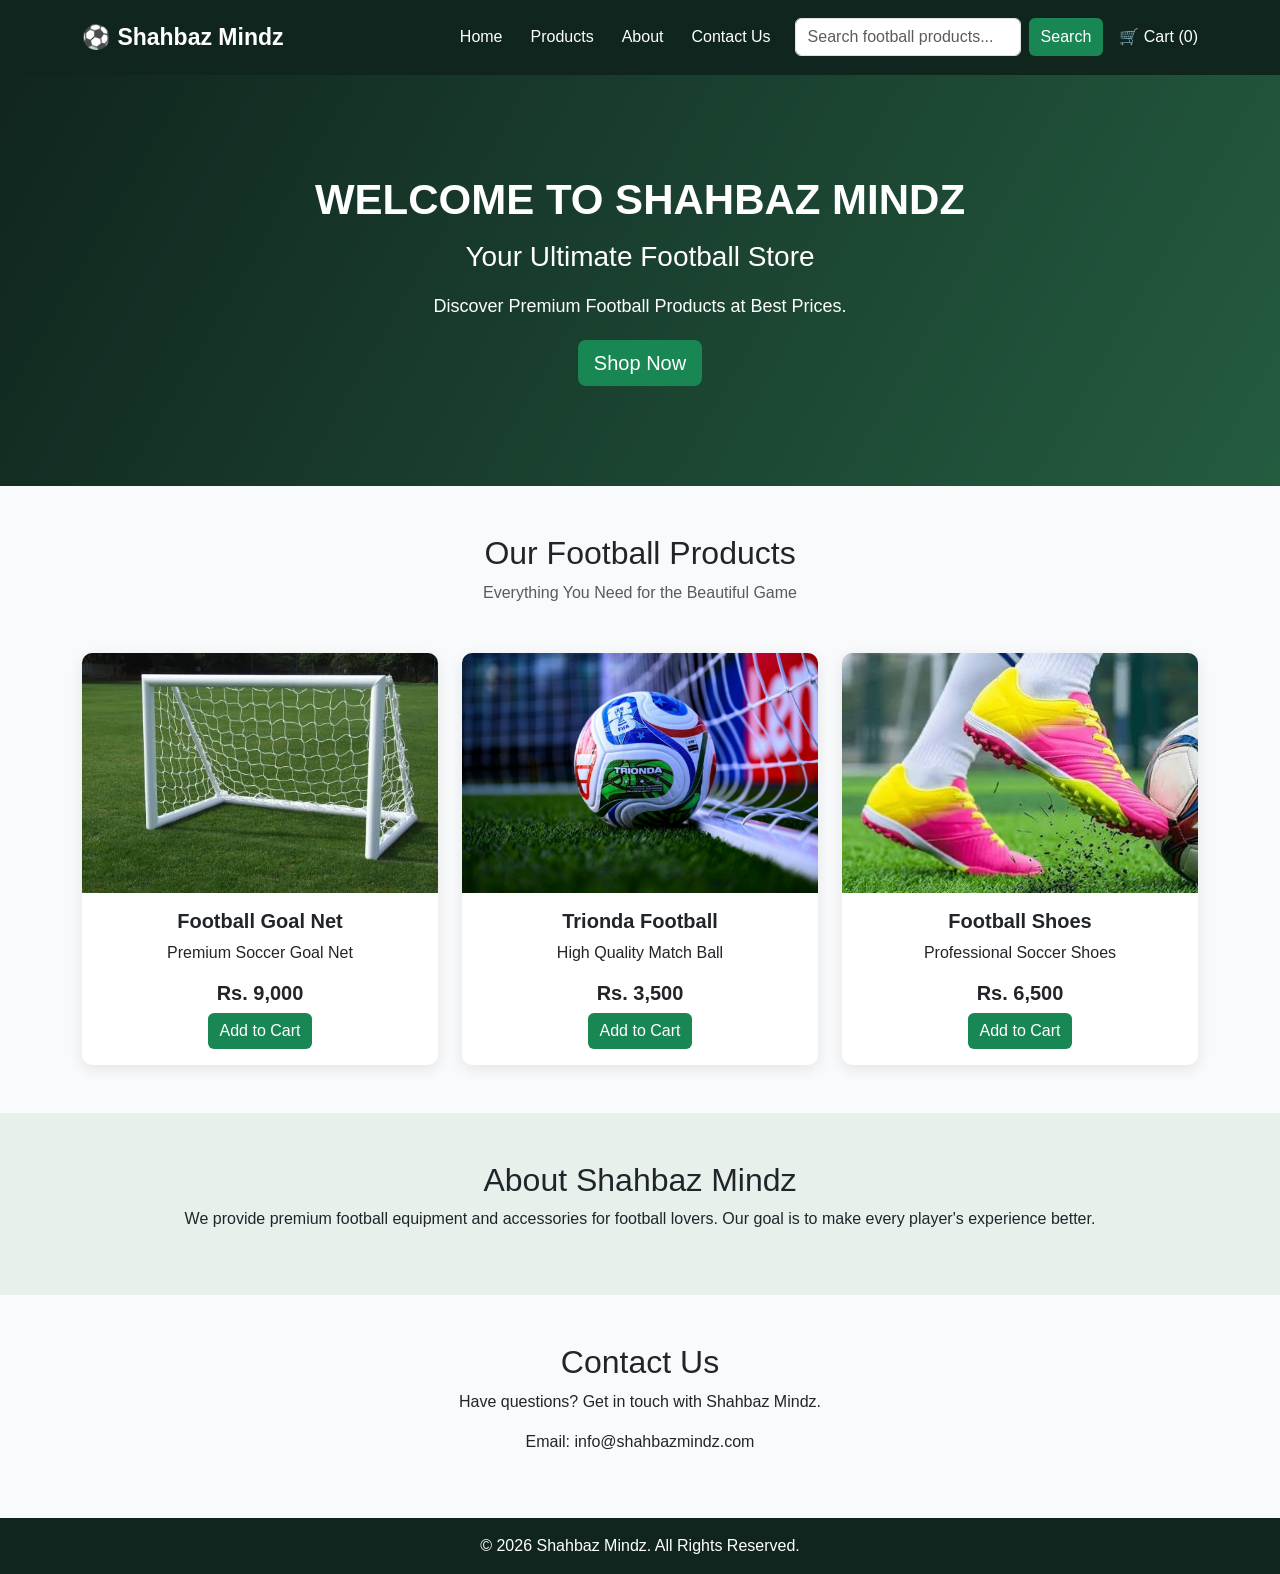
<file: index.html>
<!DOCTYPE html>
<html lang="en">
<head>
    <meta charset="UTF-8">
    <meta name="viewport" content="width=device-width, initial-scale=1.0">

    <title>Shahbaz Mindz | Football Store</title>

    <!-- Bootstrap 5 -->
    <link href="https://cdn.jsdelivr.net/npm/bootstrap@5.3.3/dist/css/bootstrap.min.css" rel="stylesheet">

    <link rel="stylesheet" href="style.css">
</head>

<body>

<!-- NAVBAR -->
<nav class="navbar navbar-expand-lg navbar-dark">
    <div class="container">

        <a class="navbar-brand fw-bold" href="index.html">
            ⚽ Shahbaz Mindz
        </a>

        <button class="navbar-toggler" type="button"
            data-bs-toggle="collapse" data-bs-target="#navbarNav">
            <span class="navbar-toggler-icon"></span>
        </button>

        <div class="collapse navbar-collapse" id="navbarNav">

            <ul class="navbar-nav ms-auto">
                <li class="nav-item">
                    <a class="nav-link" href="index.html">Home</a>
                </li>

                <li class="nav-item">
                    <a class="nav-link" href="product.html">Products</a>
                </li>

                <li class="nav-item">
                    <a class="nav-link" href="about.html">About</a>
                </li>

                <li class="nav-item">
                    <a class="nav-link" href="contact.html">Contact Us</a>
                </li>
            </ul>

            <!-- SEARCH BAR -->
            <form class="d-flex ms-lg-3 mt-3 mt-lg-0" id="search-form">
                <input type="search" id="search"
                    class="form-control me-2"
                    placeholder="Search football products...">

                <button class="btn btn-success" type="submit">
                    Search
                </button>
            </form>

            <span class="cart text-white ms-lg-3 mt-3 mt-lg-0">
                🛒 Cart (<span id="cart-count">0</span>)
            </span>

        </div>
    </div>
</nav>


<!-- HERO SECTION -->
<section class="hero text-center">
    <div class="container">
        <h1>WELCOME TO SHAHBAZ MINDZ</h1>

        <h3>Your Ultimate Football Store</h3>

        <p>Discover Premium Football Products at Best Prices.</p>

        <a href="#products" class="btn btn-success btn-lg">
            Shop Now
        </a>
    </div>
</section>


<!-- PRODUCTS -->
<section class="container my-5" id="products">

    <h2 class="text-center mb-2">Our Football Products</h2>

    <p class="text-center text-muted mb-5">
        Everything You Need for the Beautiful Game
    </p>

    <div class="row g-4" id="product-list">

        <!-- PRODUCT 1 -->
        <div class="col-md-4 product">
            <div class="card h-100">

                <img src="./goal net.png"
                    class="card-img-top" alt="Goal Net">

                <div class="card-body text-center">
                    <h5>Football Goal Net</h5>

                    <p>Premium Soccer Goal Net</p>

                    <h5>Rs. 9,000</h5>

                    <button class="btn btn-success add-cart"
                        data-name="Football Goal Net">
                        Add to Cart
                    </button>
                </div>
            </div>
        </div>


        <!-- PRODUCT 2 -->
        <div class="col-md-4 product">
            <div class="card h-100">

                <img src="./fifa26.jpeg"
                    class="card-img-top" alt="Football">

                <div class="card-body text-center">
                    <h5>Trionda Football</h5>

                    <p>High Quality Match Ball</p>

                    <h5>Rs. 3,500</h5>

                    <button class="btn btn-success add-cart"
                        data-name="Trionda Football">
                        Add to Cart
                    </button>
                </div>
            </div>
        </div>


        <!-- PRODUCT 3 -->
        <div class="col-md-4 product">
            <div class="card h-100">

                <img src="./soccer shoes.png"
                    class="card-img-top" alt="Football Shoes">

                <div class="card-body text-center">
                    <h5>Football Shoes</h5>

                    <p>Professional Soccer Shoes</p>

                    <h5>Rs. 6,500</h5>

                    <button class="btn btn-success add-cart"
                        data-name="Football Shoes">
                        Add to Cart
                    </button>
                </div>
            </div>
        </div>

    </div>

    <p id="no-results" class="text-center mt-4">
        No products found!
    </p>

</section>


<!-- ABOUT -->
<section class="about py-5" id="about">
    <div class="container text-center">
        <h2>About Shahbaz Mindz</h2>

        <p>
            We provide premium football equipment and accessories
            for football lovers. Our goal is to make every player's
            experience better.
        </p>
    </div>
</section>


<!-- CONTACT -->
<section class="container py-5 text-center" id="contact">
    <h2>Contact Us</h2>
    <p>Have questions? Get in touch with Shahbaz Mindz.</p>
    <p>Email: info@shahbazmindz.com</p>
</section>


<!-- FOOTER -->
<footer class="text-white text-center p-3">
    <p class="mb-0">
        © 2026 Shahbaz Mindz. All Rights Reserved.
    </p>
</footer>


<!-- BOOTSTRAP JS -->
<script src="https://cdn.jsdelivr.net/npm/bootstrap@5.3.3/dist/js/bootstrap.bundle.min.js"></script>

<!-- CUSTOM JS -->
<script src="script.js"></script>

</body>
</html>
</file>
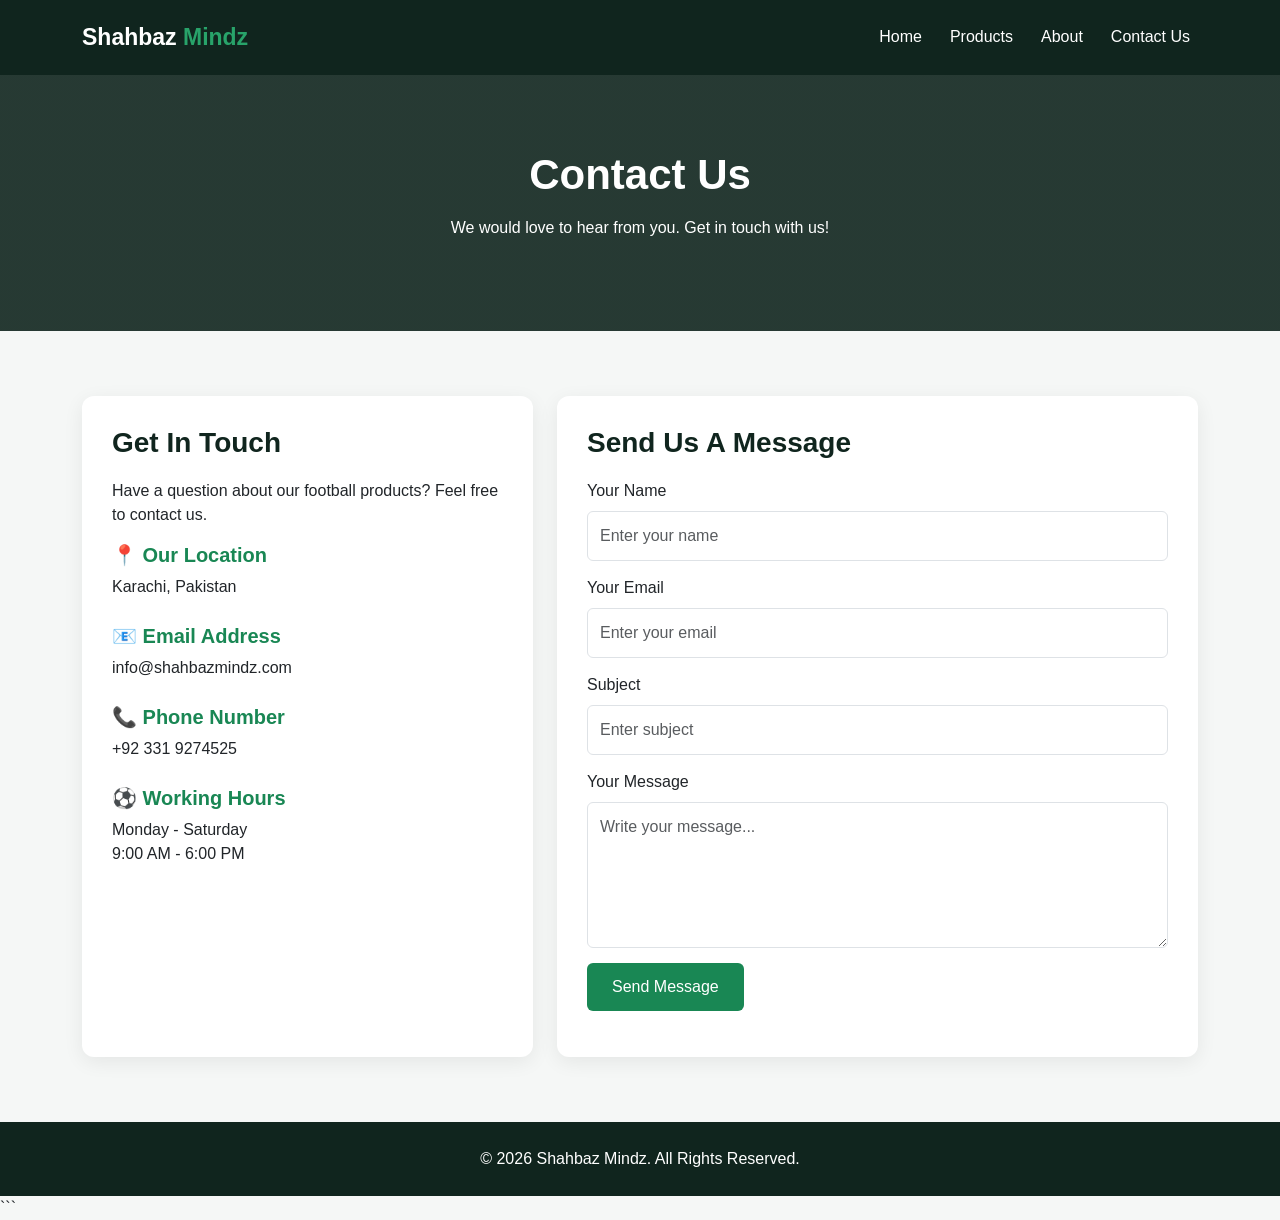
<file: Contact.html>
<!DOCTYPE html>
<html lang="en">
<head>
    <meta charset="UTF-8">
    <meta name="viewport" content="width=device-width, initial-scale=1.0">
    <title>Contact Us | Shahbaz Mindz</title>

    <link href="https://cdn.jsdelivr.net/npm/bootstrap@5.3.3/dist/css/bootstrap.min.css" rel="stylesheet">
    <link rel="stylesheet" href="style.css">

    <style>
        body {
            background: #f5f7f6;
            font-family: Arial, sans-serif;
        }

        .navbar {
            background: #10251e;
        }

        .navbar-brand {
            color: white;
            font-weight: bold;
        }

        .navbar-brand span {
            color: #28a36a;
        }

        .nav-link {
            color: white;
        }

        .nav-link:hover {
            color: #28a36a;
        }

        .contact-hero {
            background: linear-gradient(rgba(16,37,30,.9), rgba(16,37,30,.9));
            color: white;
            padding: 75px 20px;
            text-align: center;
        }

        .contact-hero h1 {
            font-size: 42px;
            font-weight: bold;
        }

        .contact-section {
            padding: 65px 0;
        }

        .contact-card {
            background: white;
            padding: 30px;
            border-radius: 12px;
            box-shadow: 0 5px 20px rgba(0,0,0,.07);
            height: 100%;
        }

        .contact-card h3 {
            color: #10251e;
            font-weight: bold;
            margin-bottom: 20px;
        }

        .contact-info {
            margin-bottom: 25px;
        }

        .contact-info h5 {
            color: #198754;
            font-weight: bold;
        }

        .form-control {
            padding: 12px;
            margin-bottom: 15px;
        }

        .btn-green {
            background: #198754;
            color: white;
            padding: 12px 25px;
            border: none;
            border-radius: 6px;
        }

        .btn-green:hover {
            background: #10251e;
            color: white;
        }

        footer {
            background: #10251e;
            color: white;
            padding: 25px;
            text-align: center;
        }
    </style>
</head>

<body>

<!-- Navbar -->
<nav class="navbar navbar-expand-lg">
    <div class="container">
        <a class="navbar-brand" href="index.html">
            Shahbaz <span>Mindz</span>
        </a>

        <button class="navbar-toggler bg-light" type="button"
            data-bs-toggle="collapse" data-bs-target="#navbarNav">
            <span class="navbar-toggler-icon"></span>
        </button>

        <div class="collapse navbar-collapse" id="navbarNav">
            <ul class="navbar-nav ms-auto">
                <li class="nav-item">
                    <a class="nav-link" href="index.html">Home</a>
                </li>
                <li class="nav-item">
                    <a class="nav-link" href="product.html">Products</a>
                </li>
                <li class="nav-item">
                    <a class="nav-link" href="about.html">About</a>
                </li>
                <li class="nav-item">
                    <a class="nav-link active" href="contact.html">Contact Us</a>
                </li>
            </ul>
        </div>
    </div>
</nav>

<!-- Hero Section -->
<section class="contact-hero">
    <div class="container">
        <h1>Contact Us</h1>
        <p class="mt-3">We would love to hear from you. Get in touch with us!</p>
    </div>
</section>

<!-- Contact Section -->
<section class="contact-section">
    <div class="container">
        <div class="row g-4">

            <!-- Contact Information -->
            <div class="col-md-5">
                <div class="contact-card">
                    <h3>Get In Touch</h3>
                    <p>Have a question about our football products? Feel free to contact us.</p>

                    <div class="contact-info">
                        <h5>📍 Our Location</h5>
                        <p>Karachi, Pakistan</p>
                    </div>

                    <div class="contact-info">
                        <h5>📧 Email Address</h5>
                        <p>info@shahbazmindz.com</p>
                    </div>

                    <div class="contact-info">
                        <h5>📞 Phone Number</h5>
                        <p>+92 331 9274525</p>
                    </div>

                    <div class="contact-info">
                        <h5>⚽ Working Hours</h5>
                        <p>Monday - Saturday<br>9:00 AM - 6:00 PM</p>
                    </div>
                </div>
            </div>

            <!-- Contact Form -->
            <div class="col-md-7">
                <div class="contact-card">
                    <h3>Send Us A Message</h3>

                    <form id="contactForm">
                        <label class="form-label">Your Name</label>
                        <input type="text" class="form-control"
                            placeholder="Enter your name" required>

                        <label class="form-label">Your Email</label>
                        <input type="email" class="form-control"
                            placeholder="Enter your email" required>

                        <label class="form-label">Subject</label>
                        <input type="text" class="form-control"
                            placeholder="Enter subject" required>

                        <label class="form-label">Your Message</label>
                        <textarea class="form-control" rows="5"
                            placeholder="Write your message..." required></textarea>

                        <button type="submit" class="btn-green">
                            Send Message
                        </button>
                    </form>

                    <p id="successMessage" class="text-success mt-3"></p>
                </div>
            </div>

        </div>
    </div>
</section>

<!-- Footer -->
<footer>
    <p class="mb-0">
        © 2026 Shahbaz Mindz. All Rights Reserved.
    </p>
</footer>

<script>
    document.getElementById("contactForm").addEventListener("submit", function(event) {
        event.preventDefault();

        document.getElementById("successMessage").innerText =
            "Thank you! Your message has been submitted.";

        this.reset();
    });
</script>

<script src="https://cdn.jsdelivr.net/npm/bootstrap@5.3.3/dist/js/bootstrap.bundle.min.js"></script>

</body>
</html>
```
</file>
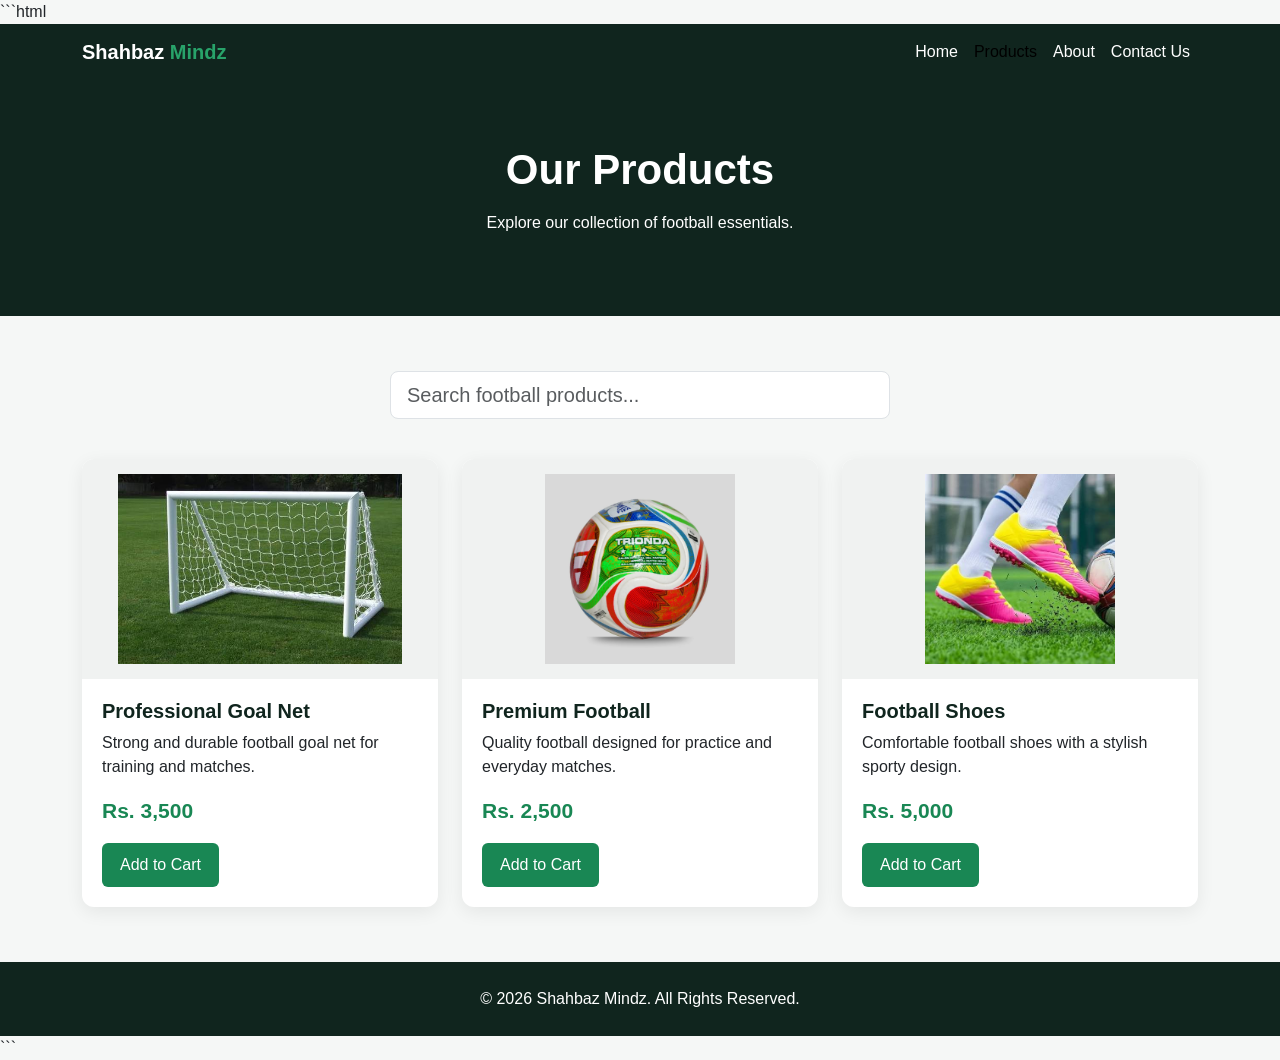
<file: Product.html>
```html
<!DOCTYPE html>
<html lang="en">
<head>
    <meta charset="UTF-8">
    <meta name="viewport" content="width=device-width, initial-scale=1.0">
    <title>Products | Shahbaz Mindz</title>

    <link href="https://cdn.jsdelivr.net/npm/bootstrap@5.3.3/dist/css/bootstrap.min.css" rel="stylesheet">

    <style>
        body {
            background: #f5f7f6;
            font-family: Arial, sans-serif;
        }

        .navbar {
            background: #10251e;
        }

        .navbar-brand {
            color: white;
            font-weight: bold;
        }

        .navbar-brand span {
            color: #28a36a;
        }

        .nav-link {
            color: white;
        }

        .nav-link:hover {
            color: #28a36a;
        }

        .products-hero {
            background: #10251e;
            color: white;
            text-align: center;
            padding: 65px 20px;
        }

        .products-hero h1 {
            font-size: 42px;
            font-weight: bold;
        }

        .products-section {
            padding: 55px 0;
        }

        .search-box {
            max-width: 500px;
            margin: 0 auto 40px;
        }

        .product-card {
            background: white;
            border-radius: 12px;
            overflow: hidden;
            box-shadow: 0 5px 18px rgba(0,0,0,.07);
            transition: .3s;
            height: 100%;
        }

        .product-card:hover {
            transform: translateY(-6px);
        }

        .product-card img {
            width: 100%;
            height: 220px;
            object-fit: contain;
            padding: 15px;
            background: #f0f2f1;
        }

        .product-info {
            padding: 20px;
        }

        .product-info h5 {
            color: #10251e;
            font-weight: bold;
        }

        .price {
            color: #198754;
            font-size: 21px;
            font-weight: bold;
        }

        .btn-green {
            background: #198754;
            color: white;
            border: none;
            padding: 10px 18px;
            border-radius: 6px;
        }

        .btn-green:hover {
            background: #10251e;
            color: white;
        }

        footer {
            background: #10251e;
            color: white;
            padding: 25px;
            text-align: center;
        }
    </style>
</head>

<body>

<!-- Navbar -->
<nav class="navbar navbar-expand-lg">
    <div class="container">

        <a class="navbar-brand" href="index.html">
            Shahbaz <span>Mindz</span>
        </a>

        <button class="navbar-toggler bg-light" type="button"
            data-bs-toggle="collapse" data-bs-target="#navbarNav">
            <span class="navbar-toggler-icon"></span>
        </button>

        <div class="collapse navbar-collapse" id="navbarNav">
            <ul class="navbar-nav ms-auto">

                <li class="nav-item">
                    <a class="nav-link" href="index.html">Home</a>
                </li>

                <li class="nav-item">
                    <a class="nav-link active" href="product.html">Products</a>
                </li>

                <li class="nav-item">
                    <a class="nav-link" href="about.html">About</a>
                </li>

                <li class="nav-item">
                    <a class="nav-link" href="contact.html">Contact Us</a>
                </li>

            </ul>
        </div>
    </div>
</nav>

<!-- Hero Section -->
<section class="products-hero">
    <div class="container">
        <h1>Our Products</h1>
        <p class="mt-3">Explore our collection of football essentials.</p>
    </div>
</section>

<!-- Products Section -->
<section class="products-section">
    <div class="container">

        <!-- Search -->
        <div class="search-box">
            <input type="text" id="searchInput"
                class="form-control form-control-lg"
                placeholder="Search football products...">
        </div>

        <div class="row g-4" id="productContainer">

            <!-- Product 1 -->
            <div class="col-md-6 col-lg-4 product-item">
                <div class="product-card">

                    <img src="./goal net.png" alt="Football Goal Net">

                    <div class="product-info">
                        <h5>Professional Goal Net</h5>

                        <p>Strong and durable football goal net for training and matches.</p>

                        <div class="price">Rs. 3,500</div>

                        <button class="btn-green mt-3"
                            onclick="addToCart('Professional Goal Net')">
                            Add to Cart
                        </button>
                    </div>
                </div>
            </div>

            <!-- Product 2 -->
            <div class="col-md-6 col-lg-4 product-item">
                <div class="product-card">

                    <img src="./Trionda ball 2.png" alt="Football">

                    <div class="product-info">
                        <h5>Premium Football</h5>

                        <p>Quality football designed for practice and everyday matches.</p>

                        <div class="price">Rs. 2,500</div>

                        <button class="btn-green mt-3"
                            onclick="addToCart('Premium Football')">
                            Add to Cart
                        </button>
                    </div>
                </div>
            </div>

            <!-- Product 3 -->
            <div class="col-md-6 col-lg-4 product-item">
                <div class="product-card">

                    <img src="./soccer shoes.png" alt="Football Shoes">

                    <div class="product-info">
                        <h5>Football Shoes</h5>

                        <p>Comfortable football shoes with a stylish sporty design.</p>

                        <div class="price">Rs. 5,000</div>

                        <button class="btn-green mt-3"
                            onclick="addToCart('Football Shoes')">
                            Add to Cart
                        </button>
                    </div>
                </div>
            </div>

        </div>

        <p id="noProducts" class="text-center text-muted mt-4"
            style="display:none;">
            No products found!
        </p>

    </div>
</section>

<!-- Footer -->
<footer>
    <p class="mb-0">
        © 2026 Shahbaz Mindz. All Rights Reserved.
    </p>
</footer>

<script>
    let cartCount = 0;

    function addToCart(productName) {
        cartCount++;

        alert(productName + " added to cart!");

        console.log("Total items in cart: " + cartCount);
    }

    // Search Products
    document.getElementById("searchInput").addEventListener("input", function() {

        let searchValue = this.value.toLowerCase();

        let products = document.querySelectorAll(".product-item");
        let visibleCount = 0;

        products.forEach(function(product) {

            let productName = product.innerText.toLowerCase();

            if (productName.includes(searchValue)) {
                product.style.display = "";
                visibleCount++;
            } else {
                product.style.display = "none";
            }

        });

        document.getElementById("noProducts").style.display =
            visibleCount === 0 ? "block" : "none";
    });
</script>

<script src="https://cdn.jsdelivr.net/npm/bootstrap@5.3.3/dist/js/bootstrap.bundle.min.js"></script>

</body>
</html>
```
</file>
<file: style.css>
body {
    font-family: Arial, sans-serif;
    margin: 0;
    background: #f8fafc;
}

/* Navbar */
.navbar {
    background: #10251e;
    padding: 15px;
}

.navbar-brand {
    font-size: 23px;
}

.nav-link {
    color: white !important;
    margin-left: 12px;
}

.nav-link:hover {
    color: #22c55e !important;
}

/* Hero */
.hero {
    background: linear-gradient(120deg, #10251e, #245c40);
    color: white;
    padding: 100px 20px;
}

.hero h1 {
    font-size: 42px;
    font-weight: bold;
}

.hero h3 {
    margin-top: 15px;
}

.hero p {
    margin: 20px 0;
    font-size: 18px;
}

/* Products */
.card {
    border: none;
    overflow: hidden;
    border-radius: 10px;
    box-shadow: 0 4px 15px rgba(0,0,0,0.09);
    transition: 0.3s;
}

.card:hover {
    transform: translateY(-7px);
}

.card img {
    width: 100%;
    height: 240px;
    object-fit: cover;
}

.card-body h5 {
    font-weight: 600;
}

.btn-success {
    background: #198754;
    border: none;
}

.btn-success:hover {
    background: #1a8f58;
}

/* About */
.about {
    background: #e8f0eb;
}

/* Footer */
footer {
    background: #10251e;
}

/* Search */
#search {
    min-width: 180px;
}

/* No results */
#no-results {
    display: none;
    color: #dc3545;
    font-weight: bold;
}

/* Responsive */
@media(max-width: 768px) {

    .hero h1 {
        font-size: 30px;
    }

    .hero {
        padding: 70px 15px;
    }

    #search {
        width: 100%;
    }
}
</file>
